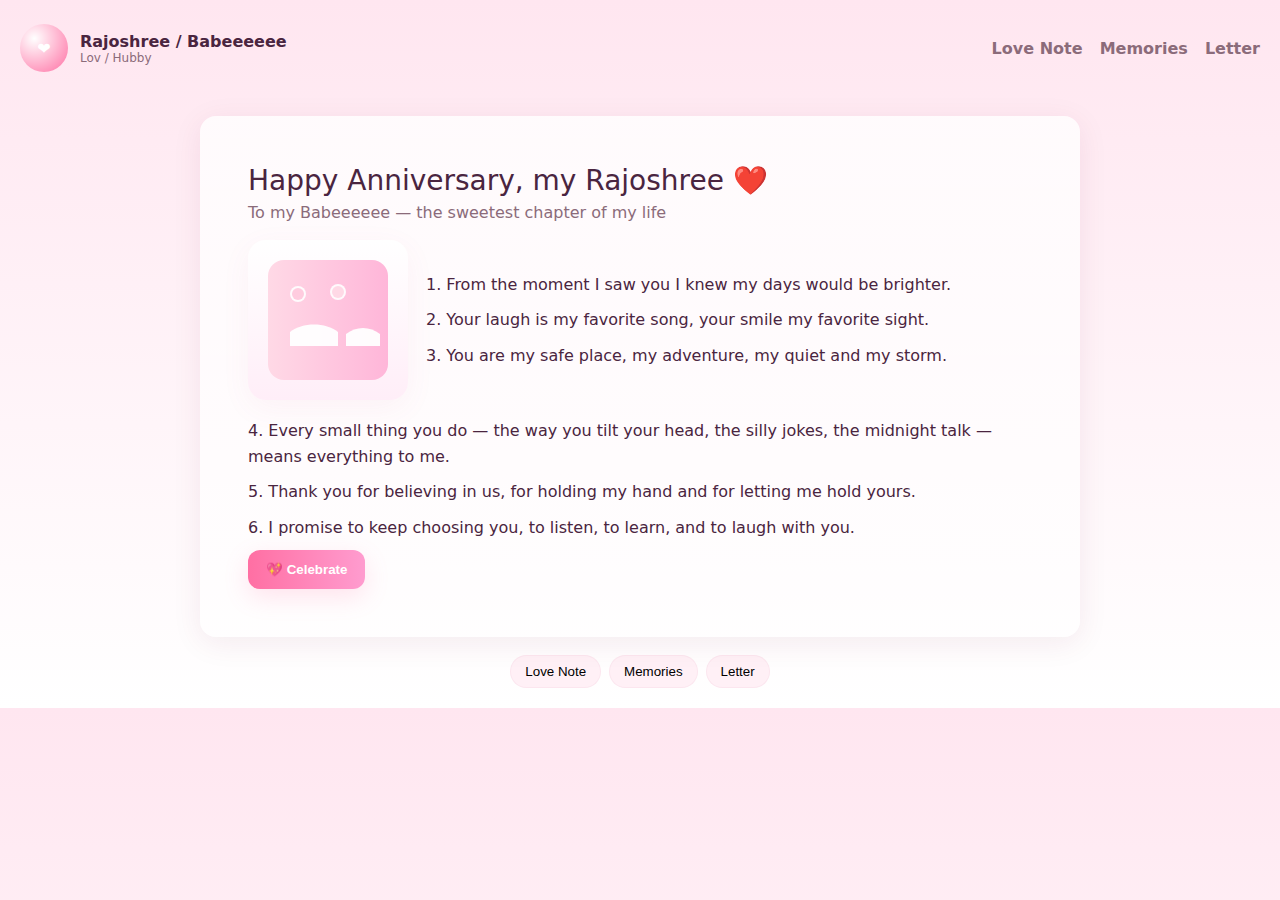
<file: js/index.html>
<!doctype html>

<html lang="en">
<head>
  <meta charset="utf-8" />
  <meta name="viewport" content="width=device-width,initial-scale=1" />
  <title>Rajoshree ❤️ Lov — Happy Anniversary</title>
  <style>
    :root{
      --pink:#ffe6f0;
      --accent:#ff6fa3;
      --muted:#8b6b7a;
      --card:#fff0f6;
      --glass: rgba(255,255,255,0.6);
    }
    *{box-sizing:border-box}
    body{font-family:system-ui, -apple-system, 'Segoe UI', Roboto, 'Helvetica Neue', Arial; margin:0; background:linear-gradient(180deg,var(--pink),#fff); color:#4a2540}
    header{padding:24px 20px; display:flex; align-items:center; justify-content:space-between}
    .logo{display:flex;gap:12px;align-items:center}
    .logo .heart{width:48px;height:48px;background:radial-gradient(circle at 30% 30%, #fff, var(--accent));border-radius:50%;display:flex;align-items:center;justify-content:center;color:white;font-weight:700}
    nav a{margin-left:12px;text-decoration:none;color:var(--muted);font-weight:600}
    main{max-width:920px;margin:0 auto;padding:20px}/* Pages (3 panels) */
.pages{position:relative;overflow:hidden;border-radius:16px;padding:20px;background:linear-gradient(180deg, rgba(255,255,255,0.8), rgba(255,255,255,0.6));box-shadow:0 6px 30px rgba(120,30,60,0.08)}
.page{min-height:420px;padding:28px;transition:transform 600ms cubic-bezier(.2,.9,.3,1);position:absolute;left:0;right:0;top:0}
.page.hidden{pointer-events:none;opacity:0}

/* page layout */
.title{font-size:28px;margin-bottom:6px}
.subtitle{color:var(--muted);margin-bottom:18px}
p{line-height:1.6;margin:10px 0}

/* footer nav */
.pager{display:flex;gap:8px;justify-content:center;margin-top:18px}
.pill{padding:8px 14px;border-radius:999px;background:var(--card);border:1px solid rgba(200,80,130,0.06);cursor:pointer}

/* celebrate button */
.celebrate{display:inline-flex;align-items:center;gap:10px;padding:12px 18px;border-radius:12px;background:linear-gradient(90deg,var(--accent),#ff9ccf);color:white;border:none;font-weight:700;cursor:pointer;box-shadow:0 8px 24px rgba(255,110,160,0.18)}

/* floating hearts animation */
.heart-float{position:fixed;pointer-events:none;z-index:9999}
.heart-svg{width:44px;height:44px;transform-origin:center}

/* cute couple card */
.couple{display:flex;gap:18px;align-items:center;margin:18px 0}
.avatar{width:160px;height:160px;border-radius:18px;flex-shrink:0;background:linear-gradient(180deg,#fff,#ffeef8);display:flex;align-items:center;justify-content:center;box-shadow:0 8px 30px rgba(200,80,130,0.06)}
.avatar svg{width:120px;height:120px}

/* slide effect */
.page.enter-left{transform:translateX(-110%)}
.page.enter-right{transform:translateX(110%)}
.page.active{transform:translateX(0);opacity:1;position:relative}

/* small responsive */
@media(max-width:760px){.avatar{width:120px;height:120px}.title{font-size:22px}}

  </style>
</head>
<body>
  <header>
    <div class="logo">
      <div class="heart">❤</div>
      <div>
        <div style="font-weight:800">Rajoshree / Babeeeeee</div>
        <div style="font-size:12px;color:var(--muted)">Lov / Hubby</div>
      </div>
    </div>
    <nav>
      <a href="#" onclick="showPage(0);return false">Love Note</a>
      <a href="#" onclick="showPage(1);return false">Memories</a>
      <a href="#" onclick="showPage(2);return false">Letter</a>
    </nav>
  </header>  <main>
    <div class="pages">
      <!-- PAGE 1 -->
      <section id="page-0" class="page active" style="position:relative">
        <div class="title">Happy Anniversary, my Rajoshree ❤️</div>
        <div class="subtitle">To my Babeeeeee — the sweetest chapter of my life</div><div class="couple">
      <div class="avatar" aria-hidden="true">
        <!-- simple cute couple SVG illustration -->
        <svg viewBox="0 0 120 120" xmlns="http://www.w3.org/2000/svg">
          <defs>
            <linearGradient id="g1" x1="0" x2="1">
              <stop offset="0" stop-color="#ffd9e6"/>
              <stop offset="1" stop-color="#ffb6d9"/>
            </linearGradient>
          </defs>
          <rect width="120" height="120" rx="16" fill="url(#g1)"/>
          <g transform="translate(12,12)" fill="#5a3a46">
            <circle cx="18" cy="22" r="8" fill="#fff" opacity="0.9"/>
            <circle cx="58" cy="20" r="8" fill="#fff" opacity="0.9"/>
            <path d="M10 60c12-10 36-10 48 0v14H10z" fill="#fff" opacity="0.95"/>
            <path d="M66 62c10-8 24-8 34 0v12H66z" fill="#fff" opacity="0.95"/>
            <circle cx="18" cy="22" r="6" fill="#ffccdf"/>
            <circle cx="58" cy="20" r="6" fill="#ffd9e6"/>
          </g>
        </svg>
      </div>
      <div>
        <p>1. From the moment I saw you I knew my days would be brighter.</p>
        <p>2. Your laugh is my favorite song, your smile my favorite sight.</p>
        <p>3. You are my safe place, my adventure, my quiet and my storm.</p>
      </div>
    </div>

    <p>4. Every small thing you do — the way you tilt your head, the silly jokes, the midnight talk — means everything to me.</p>
    <p>5. Thank you for believing in us, for holding my hand and for letting me hold yours.</p>
    <p>6. I promise to keep choosing you, to listen, to learn, and to laugh with you.</p>

    <button class="celebrate" onclick="celebrate()">💖 Celebrate</button>
  </section>

  <!-- PAGE 2 -->
  <section id="page-1" class="page enter-right hidden">
    <div class="title">Sweet Memories</div>
    <div class="subtitle">Moments that make our story beautiful</div>

    <p>1. The first coffee we shared — I still remember the way your eyes lit up.</p>
    <p>2. That rainy evening when we got soaked and didn't care — we danced like the world stopped.</p>
    <p>3. The little notes you left — tiny treasures I keep in my pocket.</p>
    <p>4. Your silly selfies, the inside jokes, and the playlists we made together.</p>
    <p>5. The quiet Sundays and loud movie nights — both feel perfect because you are with me.</p>

    <p>6. I replay our best days in my head and smile — then I look at you and realise we're still making them.</p>
  </section>

  <!-- PAGE 3 -->
  <section id="page-2" class="page enter-right hidden">
    <div class="title">A Letter to My Love</div>
    <div class="subtitle">A few honest words from Lov / Hubby</div>

    <p>1. Babeeeeee, you are my home. There is calm in your voice and wildness in your heart — and I love both.</p>
    <p>2. You taught me patience, the beauty of small things, and how to be kinder to myself.</p>
    <p>3. I will try every day to be the person you deserve: present, loving and a little silly too.</p>
    <p>4. Let's keep dreaming big, laughing loudly, and holding tight when the world is loud.</p>

    <p style="margin-top:12px;font-weight:700;">With all my love, always — Lov ❤️</p>
  </section>

</div>

<div class="pager">
  <button class="pill" onclick="showPage(0)">Love Note</button>
  <button class="pill" onclick="showPage(1)">Memories</button>
  <button class="pill" onclick="showPage(2)">Letter</button>
</div>

  </main>  <script>
    const pages = [document.getElementById('page-0'),document.getElementById('page-1'),document.getElementById('page-2')];
    let current = 0;
    function showPage(i){
      if(i===current) return;
      const dir = i>current? 'enter-right':'enter-left';
      pages.forEach((p,idx)=>{
        p.classList.add('hidden');
        p.classList.remove('active','enter-left','enter-right');
        if(idx===i){
          p.classList.remove('hidden');
          p.classList.add('active');
        }
      });
      current=i;
    }

    // Celebrate: spawn floating hearts
    function celebrate(){
      for(let i=0;i<12;i++){
        createHeart(12 + i*4);
      }
    }
    function createHeart(delay){
      const el = document.createElement('div');
      el.className='heart-float';
      el.style.left = (20 + Math.random()*60) + '%';
      el.style.top = (60 + Math.random()*20) + '%';
      const hue = Math.floor(330 + Math.random()*20);
      el.innerHTML = `
        <svg class="heart-svg" viewBox="0 0 32 29" xmlns="http://www.w3.org/2000/svg">
          <path d="M23.6 0c-2.8 0-4.8 1.6-6 3.2-1.2-1.6-3.2-3.2-6-3.2C4.4 0 0 4.2 0 9.2 0 16.5 16 29 16 29s16-12.5 16-19.8C32 4.2 27.6 0 23.6 0z" fill="hsl(${hue} 90% 65%)"/>
        </svg>`;
      document.body.appendChild(el);
      const scale = 0.8 + Math.random()*0.7;
      el.animate([
        {transform:`translateY(0) scale(${scale})`, opacity:1},
        {transform:`translateY(-220px) scale(${scale+0.3})`, opacity:0}
      ],{duration:2200 + Math.random()*1200, easing:'cubic-bezier(.2,.9,.3,1)', delay:delay});
      setTimeout(()=>el.remove(), 4000 + delay);
    }

    // Small keyboard nav
    document.addEventListener('keydown', e=>{
      if(e.key==='ArrowRight') showPage(Math.min(current+1, pages.length-1));
      if(e.key==='ArrowLeft') showPage(Math.max(current-1,0));
    });

    // Auto slide on load a bit for effect
    setTimeout(()=>{ if(current===0) showPage(0); }, 300);
  </script></body>
</html>
</file>
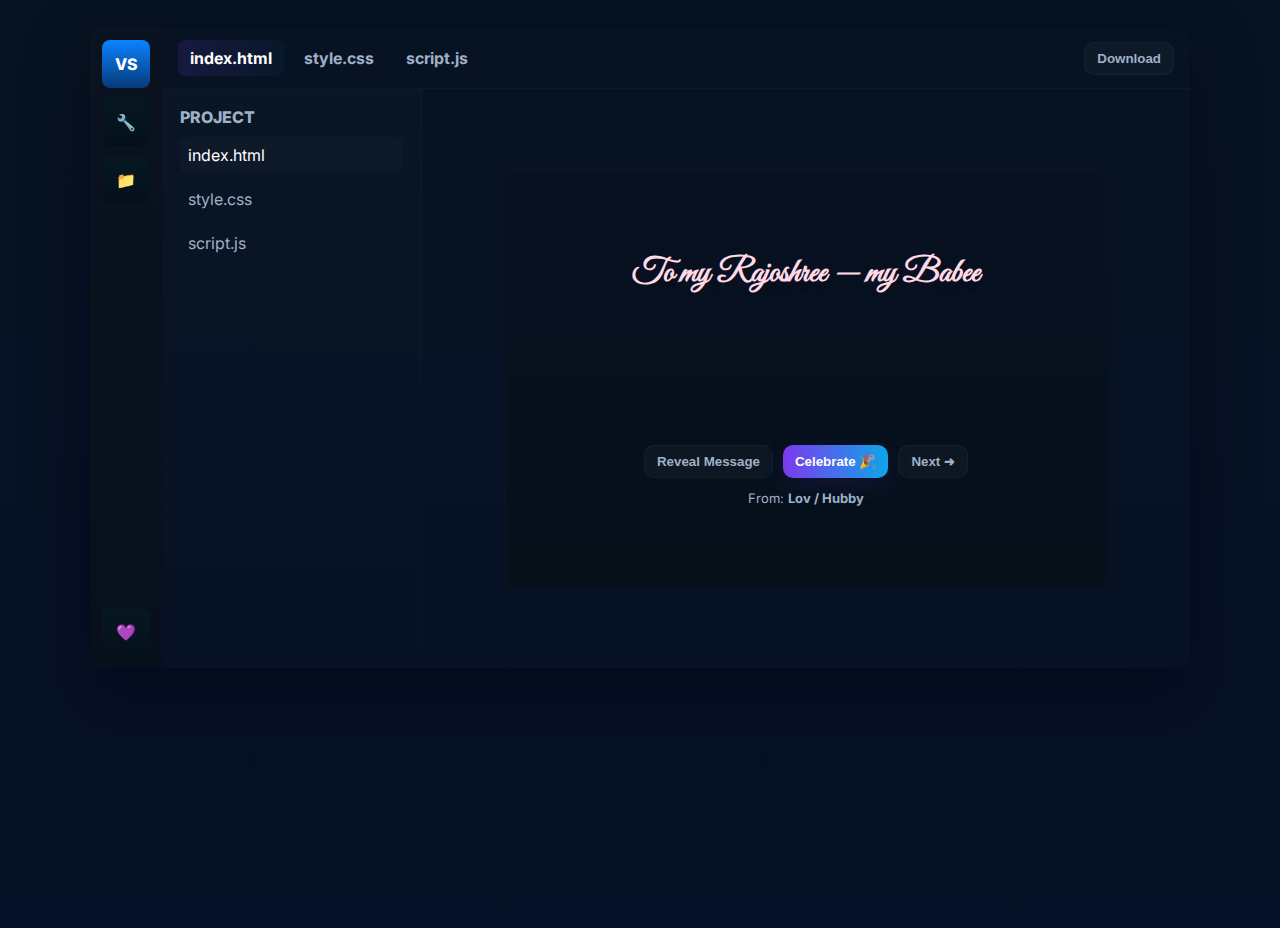
<file: vs code/new.html>
<!doctype html>
<html lang="en">
<head>
  <meta charset="utf-8" />
  <meta name="viewport" content="width=device-width,initial-scale=1" />
  <title>Happy 1st Anniversary — Rajoshree ❤️ Lov</title>
  <link rel="stylesheet" href="css/style.css">
</head>
<body>
  <div class="app">
    <aside class="sidebar" aria-hidden="true">
      <div class="logo">VS</div>
      <div class="icons">🔧</div>
      <div class="icons">📁</div>
      <div class="spacer"></div>
      <div class="icons">💜</div>
    </aside>

    <main class="main">
      <header class="top">
        <div class="tabs">
          <div class="tab active">index.html</div>
          <div class="tab">style.css</div>
          <div class="tab">script.js</div>
        </div>
        <div class="actions">
          <button id="downloadBtn" class="btn">Download</button>
        </div>
      </header>

      <section class="content">
        <div class="files">
          <div class="folder">PROJECT</div>
          <div class="file current">index.html</div>
          <div class="file">style.css</div>
          <div class="file">script.js</div>
        </div>

        <div class="previewWrap">
          <!-- Page 1 -->
          <article class="preview page" id="page1" aria-live="polite">
            <div class="hearts" id="hearts1"></div>
            <div class="previewInner">
              <h1 class="hand">To my Rajoshree — my Babee</h1>
              <pre class="message" id="messageBox"></pre>
              <div class="controls">
                <button class="btn" id="revealBtn">Reveal Message</button>
                <button class="btn primary" id="celebrateBtn">Celebrate 🎉</button>
                <button class="btn" id="goto2">Next ➜</button>
              </div>
              <div class="meta">From: <strong>Lov / Hubby</strong></div>
            </div>
          </article>

          <!-- Page 2 -->
          <article class="preview page pink" id="page2" style="display:none">
            <div class="hearts" id="hearts2"></div>
            <div class="card">
              <div class="photo" id="photo">
                <!-- placeholder image: simple SVG portrait -->
                <svg viewBox="0 0 200 200" xmlns="http://www.w3.org/2000/svg" role="img" aria-label="placeholder photo">
                  <defs><linearGradient id="pg" x1="0" x2="1" y1="0" y2="1"><stop offset="0" stop-color="#ffe6ef"/><stop offset="1" stop-color="#ffd9e6"/></linearGradient></defs>
                  <rect width="100%" height="100%" rx="100" fill="url(#pg)"/>
                  <g transform="translate(40,38)" fill="#7c4760">
                    <ellipse cx="60" cy="108" rx="46" ry="24" opacity="0.12"/>
                    <circle cx="60" cy="62" r="34" fill="#8a4f6f"/>
                    <rect x="26" y="88" width="68" height="56" rx="22" fill="#9f5d7f"/>
                  </g>
                </svg>
              </div>
              <h2 class="hand smallTitle">Happy 1st Anniversary</h2>
              <p class="lead">You are my favourite person. Every day with you is my best day.</p>
              <p class="sign">Love, <strong>Lov / Hubby</strong></p>
              <div class="controls">
                <button class="btn" id="backBtn">← Back</button>
                <button class="btn primary" id="downloadCard">Download Card</button>
              </div>
            </div>
          </article>
        </div>
      </section>
    </main>
  </div>

  <script src="js/script.js"></script>
</body>
</html>
</file>
<file: vs code/css/style.css>
@import url('https://fonts.googleapis.com/css2?family=Great+Vibes&family=Inter:wght@300;400;600;700&display=swap');
:root{
  --bg:#0f1724; --panel:#0b1220; --muted:#9fb0c7; --accent:#7c3aed;
  --pink-50:#fff6fb; --pink-100:#ffeef6; --pink-200:#ffd9e6; --heart:#ff5f8a;
}
*{box-sizing:border-box}
html,body{height:100%;margin:0;font-family:Inter,system-ui,-apple-system,'Segoe UI',Roboto,Arial;background:linear-gradient(180deg,#071322,#061026);color:#eaf3ff}
.app{max-width:1100px;margin:28px auto;border-radius:12px;overflow:hidden;display:flex;box-shadow:0 30px 60px rgba(2,6,23,0.6);min-height:640px}
.sidebar{width:72px;background:linear-gradient(180deg,var(--panel),#07101a);padding:12px;display:flex;flex-direction:column;gap:10px}
.logo{width:48px;height:48px;border-radius:8px;background:linear-gradient(180deg,#0a84ff,#063a7a);display:flex;align-items:center;justify-content:center;color:white;font-weight:800}
.icons{width:48px;height:48px;border-radius:8px;background:linear-gradient(180deg,#071822,#041019);display:flex;align-items:center;justify-content:center;color:var(--muted)}
.spacer{flex:1}
.main{flex:1;display:flex;flex-direction:column;min-width:0}
.top{display:flex;align-items:center;justify-content:space-between;padding:12px 16px;border-bottom:1px solid rgba(255,255,255,0.03)}
.tabs{display:flex;gap:8px}
.tab{padding:8px 12px;border-radius:8px;background:transparent;color:var(--muted);font-weight:700;cursor:default}
.tab.active{background:linear-gradient(90deg, rgba(124,58,237,0.14), rgba(14,165,233,0.04));color:white}
.actions .btn{margin-left:8px}
.content{display:flex;flex:1;min-height:0}
.files{width:260px;padding:18px;border-right:1px solid rgba(255,255,255,0.02);background:linear-gradient(180deg, rgba(255,255,255,0.01), transparent);overflow:auto}
.folder{color:var(--muted);font-weight:800;margin-bottom:10px}
.file{padding:8px;border-radius:6px;margin:8px 0;color:var(--muted);display:flex;align-items:center;justify-content:space-between}
.file.current{background:rgba(255,255,255,0.02);color:white}
.previewWrap{flex:1;padding:18px;display:flex;align-items:center;justify-content:center}
.preview{position:relative;width:100%;max-width:600px;height:420px;border-radius:12px;padding:22px;display:flex;align-items:center;justify-content:center;overflow:hidden;background:linear-gradient(180deg,#071122,#051019);box-shadow:inset 0 2px 0 rgba(255,255,255,0.02)}
.preview.pink{background:linear-gradient(180deg,var(--pink-50),var(--pink-200));color:#4a2130}
.previewInner{max-width:520px;text-align:center}
.hand{font-family:'Great Vibes',serif;font-size:34px;margin:0;color:#ffd9e6;text-shadow:0 6px 18px rgba(255,120,170,0.06)}
.smallTitle{margin-top:6px;color:#7f3e57}
.message{margin-top:12px;font-size:15px;line-height:1.6;white-space:pre-wrap;color:#dbeafe;min-height:120px}
.message.empty{color:var(--muted)}
.controls{display:flex;gap:10px;justify-content:center;margin-top:18px}
.btn{background:rgba(255,255,255,0.03);border:1px solid rgba(255,255,255,0.04);padding:8px 12px;border-radius:10px;color:var(--muted);cursor:pointer;font-weight:700}
.btn.primary{background:linear-gradient(90deg,var(--accent),#0ea5e9);color:white;border:none;box-shadow:0 8px 24px rgba(124,58,237,0.12)}
.meta{margin-top:12px;color:var(--muted);font-size:13px}
.pink .card{width:100%;max-width:360px;background:linear-gradient(180deg,rgba(255,255,255,0.9),rgba(255,255,255,0.85));padding:18px;border-radius:14px;box-shadow:0 8px 30px rgba(12,12,14,0.08);text-align:center;color:#4a2130}
.photo{width:190px;height:190px;border-radius:50%;margin:10px auto;overflow:hidden;border:6px solid rgba(255,255,255,0.6);display:grid;place-items:center;background:linear-gradient(180deg,#ffe6ef,#ffd9e6)}
.lead{font-size:15px;margin:10px 0;color:#5b3b4a}
.sign{font-weight:700;color:#7c3e57;margin-top:8px}
/* hearts */
.hearts{position:absolute;inset:0;pointer-events:none;overflow:hidden}
.heart{position:absolute;font-size:20px;transform:translate(-50%,-50%) scale(0);opacity:0;filter:drop-shadow(0 8px 18px rgba(255,90,130,0.16));animation:pop 2200ms ease-out forwards}
@keyframes pop{0%{transform:translate(-50%,-50%) scale(0);opacity:0}30%{transform:translate(-50%,-50%) scale(1.02);opacity:1}100%{transform:translate(-50%,-180%) scale(0.85);opacity:0}}
/* responsive */
@media(max-width:900px){
  .app{flex-direction:column;margin:12px}
  .sidebar{display:none}
  .files{display:none}
  .preview{height:560px;border-radius:12px;margin:8px}
  .hand{font-size:32px}
}
</file>
